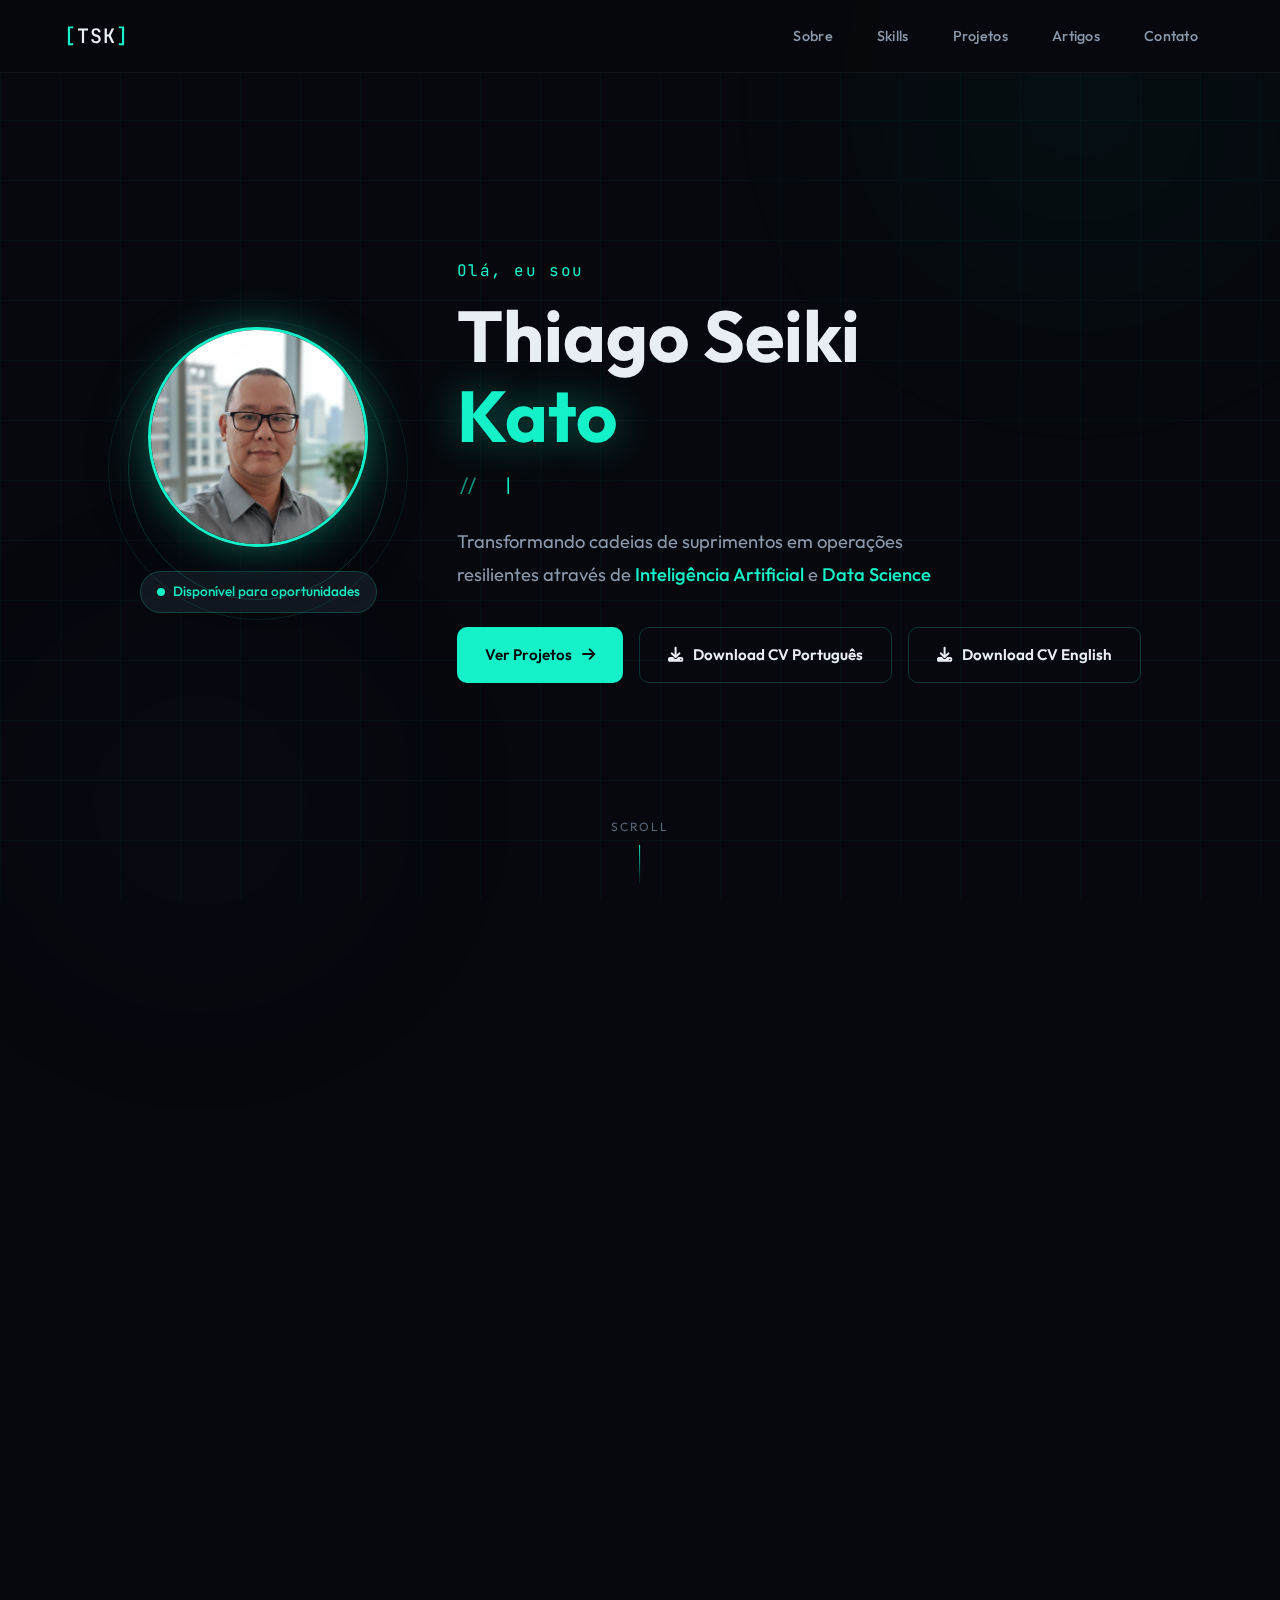
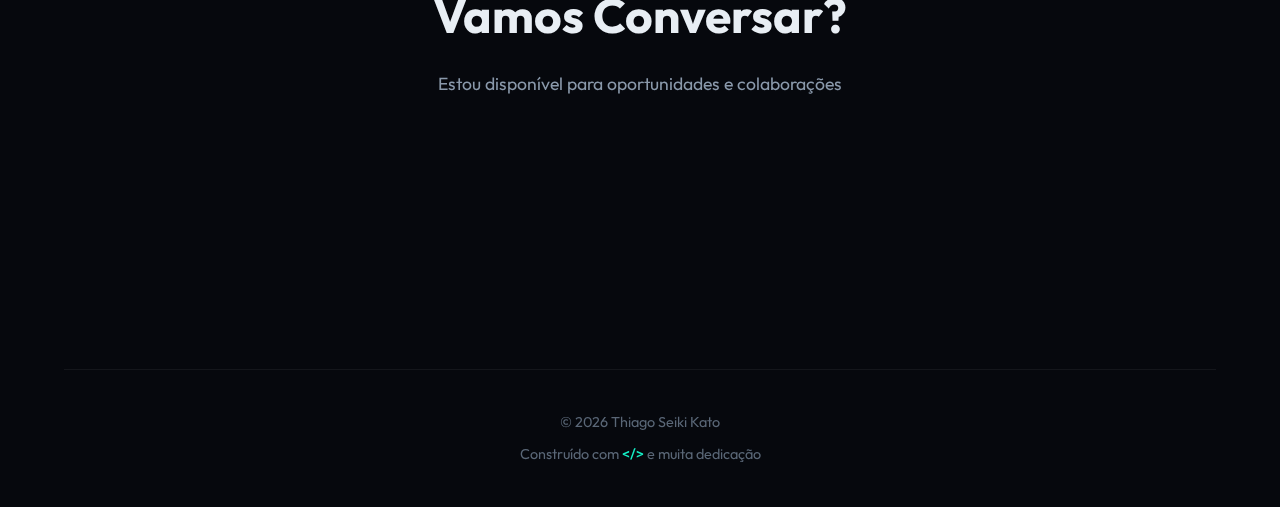
<file: index.html>
<!DOCTYPE html>
<html lang="pt-BR">
<head>
    <meta charset="UTF-8">
    <meta name="viewport" content="width=device-width, initial-scale=1.0">
    <title>Thiago Seiki Kato | Supply Chain & AI Solutions</title>
    <link rel="stylesheet" href="styles.css">
    <link rel="preconnect" href="https://fonts.googleapis.com">
    <link rel="preconnect" href="https://fonts.gstatic.com" crossorigin>
    <link href="https://fonts.googleapis.com/css2?family=Outfit:wght@300;400;500;600;700&family=JetBrains+Mono:wght@400;500&display=swap" rel="stylesheet">
    <link rel="stylesheet" href="https://cdnjs.cloudflare.com/ajax/libs/font-awesome/6.5.1/css/all.min.css">
</head>
<body>
    <!-- Animated Background -->
    <div class="bg-grid"></div>
    <div class="bg-glow bg-glow-1"></div>
    <div class="bg-glow bg-glow-2"></div>

    <!-- Navigation -->
    <header>
        <nav>
            <div class="nav-container">
                <a href="#" class="logo">
                    <span class="logo-bracket">[</span>TSK<span class="logo-bracket">]</span>
                </a>
                <button class="mobile-toggle" aria-label="Menu">
                    <span></span>
                    <span></span>
                    <span></span>
                </button>
                <ul class="nav-links">
                    <li><a href="#about" data-text="Sobre">Sobre</a></li>
                    <li><a href="#skills" data-text="Skills">Skills</a></li>
                    <li><a href="#projects" data-text="Projetos">Projetos</a></li>
                    <li><a href="#articles" data-text="Artigos">Artigos</a></li>
                    <li><a href="#contact" data-text="Contato">Contato</a></li>
                </ul>
            </div>
        </nav>
    </header>

    <main>
        <!-- Hero Section -->
        <section id="hero" class="hero">
            <div class="hero-container">
                <div class="hero-image-wrapper">
                    <div class="hero-image-ring"></div>
                    <div class="hero-image-ring ring-2"></div>
                    <img src="Curr%C3%ADculo/Foto.jpg" alt="Thiago Seiki Kato" class="hero-image">
                    <div class="hero-status">
                        <span class="status-dot"></span>
                        Disponível para oportunidades
                    </div>
                </div>
                <div class="hero-content">
                    <p class="hero-greeting">Olá, eu sou</p>
                    <h1 class="hero-name">
                        <span class="name-line">Thiago Seiki</span>
                        <span class="name-line name-highlight">Kato</span>
                    </h1>
                    <div class="hero-title">
                        <span class="title-decorator">//</span>
                        <span class="typing-text"></span>
                        <span class="typing-cursor">|</span>
                    </div>
                    <p class="hero-description">
                        Transformando cadeias de suprimentos em operações resilientes através de
                        <span class="text-accent">Inteligência Artificial</span> e
                        <span class="text-accent">Data Science</span>
                    </p>
                    <div class="hero-cta">
                        <a href="#projects" class="btn btn-primary">
                            <span>Ver Projetos</span>
                            <i class="fas fa-arrow-right"></i>
                        </a>
                        <a href="Curr%C3%ADculo/Thiago_Seiki_Kato_CV_SC.pdf" target="_blank" class="btn btn-outline">
                            <i class="fas fa-download"></i>
                            <span>Download CV Português</span>
                        </a>
                        <a href="Curr%C3%ADculo/Thiago_Seiki_Kato_CV_SC_EN.pdf" target="_blank" class="btn btn-outline">
                            <i class="fas fa-download"></i>
                            <span>Download CV English</span>
                        </a>
                    </div>
                </div>
            </div>
            <div class="scroll-indicator">
                <span>Scroll</span>
                <div class="scroll-line"></div>
            </div>
        </section>

        <!-- About Section -->
        <section id="about" class="about">
            <div class="container">
                <div class="section-header">
                    <span class="section-tag">01</span>
                    <h2>Sobre Mim</h2>
                    <div class="section-line"></div>
                </div>
                <div class="about-content">
                    <div class="about-text">
                        <p class="about-lead">
                            Profissional com sólida base em <strong>Consultoria Estratégica</strong> (EY, Webb) e expertise na liderança de projetos complexos de Otimização Operacional, Supply Chain e Compras.
                        </p>
                        <p>
                            Especialista em unir visão de negócio à tecnologia de ponta, com foco atual no desenvolvimento de ferramentas de <span class="text-accent">Resiliência</span> e <span class="text-accent">Inteligência Analítica</span>.
                        </p>
                        <p>
                            Desenvolvedor da plataforma autoral <strong>Supply Chain Pipeline Builder</strong>, um ecossistema de "Cérebro Digital" que utiliza IA Generativa (LLMs) e Simulação de Monte Carlo para otimização de capital de giro e gestão de riscos globais.
                        </p>
                        <div class="about-highlights">
                            <div class="highlight-item">
                                <span class="highlight-number">10+</span>
                                <span class="highlight-label">Anos de Experiência</span>
                            </div>
                            <div class="highlight-item">
                                <span class="highlight-number">EY</span>
                                <span class="highlight-label">Background</span>
                            </div>
                            <div class="highlight-item">
                                <span class="highlight-number">LatAm</span>
                                <span class="highlight-label">Projetos Regionais</span>
                            </div>
                        </div>
                    </div>
                    <div class="about-card">
                        <div class="card-header">
                            <i class="fas fa-terminal"></i>
                            <span>profile.json</span>
                        </div>
                        <pre class="card-code"><code>{
  <span class="code-key">"nome"</span>: <span class="code-string">"Thiago Seiki Kato"</span>,
  <span class="code-key">"role"</span>: <span class="code-string">"Supply Chain & AI Specialist"</span>,
  <span class="code-key">"location"</span>: <span class="code-string">"São Paulo, Brasil"</span>,
  <span class="code-key">"focus"</span>: [
    <span class="code-string">"AI Solutions"</span>,
    <span class="code-string">"Supply Chain Optimization"</span>,
    <span class="code-string">"Data Science"</span>
  ],
  <span class="code-key">"available"</span>: <span class="code-bool">true</span>
}</code></pre>
                    </div>
                </div>
            </div>
        </section>

        <!-- Skills Section -->
        <section id="skills" class="skills">
            <div class="container">
                <div class="section-header">
                    <span class="section-tag">02</span>
                    <h2>Tech Stack</h2>
                    <div class="section-line"></div>
                </div>
                <div class="skills-grid">
                    <div class="skill-category">
                        <h3><i class="fas fa-code"></i> Languages & Frameworks</h3>
                        <div class="skill-items">
                            <div class="skill-item"><i class="fab fa-python"></i><span>Python</span></div>
                            <div class="skill-item"><i class="fas fa-database"></i><span>SQL</span></div>
                            <div class="skill-item"><i class="fab fa-js"></i><span>JavaScript</span></div>
                            <div class="skill-item"><i class="fab fa-react"></i><span>Next.js</span></div>
                        </div>
                    </div>
                    <div class="skill-category">
                        <h3><i class="fas fa-brain"></i> AI & Data</h3>
                        <div class="skill-items">
                            <div class="skill-item"><i class="fas fa-robot"></i><span>LangChain</span></div>
                            <div class="skill-item"><i class="fas fa-chart-line"></i><span>Pandas</span></div>
                            <div class="skill-item"><i class="fas fa-bolt"></i><span>FastAPI</span></div>
                            <div class="skill-item"><i class="fas fa-cloud"></i><span>BigQuery</span></div>
                        </div>
                    </div>
                    <div class="skill-category">
                        <h3><i class="fas fa-cubes"></i> Supply Chain</h3>
                        <div class="skill-items">
                            <div class="skill-item"><i class="fas fa-cogs"></i><span>SAP IBP</span></div>
                            <div class="skill-item"><i class="fas fa-project-diagram"></i><span>o9 Solutions</span></div>
                            <div class="skill-item"><i class="fas fa-chart-bar"></i><span>Monte Carlo</span></div>
                            <div class="skill-item"><i class="fas fa-random"></i><span>Stress Testing</span></div>
                        </div>
                    </div>
                    <div class="skill-category">
                        <h3><i class="fas fa-tools"></i> Tools & Methods</h3>
                        <div class="skill-items">
                            <div class="skill-item"><i class="fab fa-git-alt"></i><span>Git</span></div>
                            <div class="skill-item"><i class="fab fa-docker"></i><span>Docker</span></div>
                            <div class="skill-item"><i class="fas fa-infinity"></i><span>Polars</span></div>
                            <div class="skill-item"><i class="fas fa-comments"></i><span>NLP</span></div>
                        </div>
                    </div>
                </div>
            </div>
        </section>

        <!-- Projects Section -->
        <section id="projects" class="projects">
            <div class="container">
                <div class="section-header">
                    <span class="section-tag">03</span>
                    <h2>Projetos de Destaque</h2>
                    <div class="section-line"></div>
                </div>
                <div class="projects-grid">
                    <article class="project-card featured">
                        <div class="project-image">
                            <div class="project-icon">
                                <i class="fas fa-network-wired"></i>
                            </div>
                        </div>
                        <div class="project-content">
                            <div class="project-tags">
                                <span class="tag">AI</span>
                                <span class="tag">Supply Chain</span>
                                <span class="tag">No-Code</span>
                            </div>
                            <h3>Supply Chain Pipeline Builder</h3>
                            <p>
                                Plataforma de arquitetura "No-Code" e "Cérebro Digital" desenvolvida para otimizar a resiliência e o capital de giro em cadeias de suprimentos globais. Funciona como uma <strong>Agility Layer</strong> que complementa sistemas como SAP IBP e o9 Solutions.
                            </p>
                            <ul class="project-features">
                                <li><i class="fas fa-check"></i> IA Generativa (LLMs)</li>
                                <li><i class="fas fa-check"></i> Simulação de Monte Carlo</li>
                                <li><i class="fas fa-check"></i> Análise de Sensibilidade</li>
                            </ul>
                            <a href="Projetos/SC_PipelineBuilder_ScreenShots.pdf" target="_blank" class="project-link">
                                <span>Ver Detalhes</span>
                                <i class="fas fa-external-link-alt"></i>
                            </a>
                        </div>
                    </article>
                    <article class="project-card">
                        <div class="project-image">
                            <div class="project-icon">
                                <i class="fas fa-users-cog"></i>
                            </div>
                        </div>
                        <div class="project-content">
                            <div class="project-tags">
                                <span class="tag">AI</span>
                                <span class="tag">NLP</span>
                                <span class="tag">Integration</span>
                            </div>
                            <h3>AI Talent Simulation</h3>
                            <p>
                                Plataforma gamificada para seleção de talentos em lógica, pensamento crítico e engenharia de prompts. <strong>Linguagem Natural</strong>.
                            </p>
                            <ul class="project-features">
                                <li><i class="fas fa-check"></i> Google Gemini</li>
                                <li><i class="fas fa-check"></i> AI Chatbot</li>
                                <li><i class="fas fa-check"></i> NLP Interface</li>
                            </ul>
                            <a href="Projetos/AI_Talent_Simulation.pdf" target="_blank" class="project-link">
                                <span>Ver Detalhes</span>
                                <i class="fas fa-external-link-alt"></i>
                            </a>
                        </div>
                    </article>
                    <article class="project-card">
                        <div class="project-image">
                            <div class="project-icon">
                                <i class="fas fa-robot"></i>
                            </div>
                        </div>
                        <div class="project-content">
                            <div class="project-tags">
                                <span class="tag">AI</span>
                                <span class="tag">NLP</span>
                                <span class="tag">RAG</span>
                            </div>
                            <h3>Multi-Agent Assistant</h3>
                            <p>
                                Assistente virtual integrada ao Odoo ERP e ao Microsoft Teams, projetada para facilitar a gestão empresarial por meio de comandos em linguagem natural <strong>Linguagem Natural</strong>.
                            </p>
                            <ul class="project-features">
                                <li><i class="fas fa-check"></i> Retrievel Augmented Generation (RAG)</li>
                                <li><i class="fas fa-check"></i> AI Chatbot</li>
                                <li><i class="fas fa-check"></i> NLP Interface</li>
                            </ul>
                            <a href="Projetos/SAM_Agente_Autônomo_para_Supply4Med.pdf" target="_blank" class="project-link">
                                <span>Ver Detalhes</span>
                                <i class="fas fa-external-link-alt"></i>
                            </a>
                        </div>
                    </article>
                </div>
            </div>
        </section>

        <!-- Articles Section -->
        <section id="articles" class="articles">
            <div class="container">
                <div class="section-header">
                    <span class="section-tag">04</span>
                    <h2>Artigos & Insights</h2>
                    <div class="section-line"></div>
                </div>
                <div class="articles-grid">
                    <article class="article-card">
                        <div class="article-icon"><i class="fas fa-code"></i></div>
                        <span class="article-tag">AI & Engineering</span>
                        <h3>A Produtividade do Vibe Coding e o Rigor da Engenharia</h3>
                        <p class="article-summary">Ferramentas de IA aceleram a execução técnica e códigos repetitivos, mas falham em arquitetura e debugging complexo. O engenheiro deve manter soberania sobre o design da solução.</p>
                        <a href="Artigos/a_produtividade_do_vibe_coding_e_o_rigor_da_engenharia.html" target="_blank" class="article-link">
                            Ler Artigo <i class="fas fa-arrow-right"></i>
                        </a>
                    </article>
                    <article class="article-card">
                        <div class="article-icon"><i class="fas fa-database"></i></div>
                        <span class="article-tag">Data Strategy</span>
                        <h3>A Revolução Silenciosa</h3>
                        <p class="article-summary">A qualidade e governança dos dados são mais críticas para o sucesso da IA do que os algoritmos. A vantagem competitiva reside na posse de ativos de dados exclusivos e bem preparados.</p>
                        <a href="Artigos/a_revolucao_silenciosa.html" target="_blank" class="article-link">
                            Ler Artigo <i class="fas fa-arrow-right"></i>
                        </a>
                    </article>
                    <article class="article-card">
                        <div class="article-icon"><i class="fas fa-chart-line"></i></div>
                        <span class="article-tag">Data Science</span>
                        <h3>Análise de Outlier</h3>
                        <p class="article-summary">Outliers podem causar estimativas erradas se não tratados. Apresento métodos estatísticos como Z-score, IQR e DBSCAN para identificá-los e garantir a integridade dos modelos de ML.</p>
                        <a href="Artigos/analise_de_outlier.html" target="_blank" class="article-link">
                            Ler Artigo <i class="fas fa-arrow-right"></i>
                        </a>
                    </article>
                    <article class="article-card">
                        <div class="article-icon"><i class="fas fa-brain"></i></div>
                        <span class="article-tag">AI & Cognition</span>
                        <h3>O Paradoxo Cognitivo da IA</h3>
                        <p class="article-summary">A IA generativa pode causar "atrofia cognitiva" em profissionais. Proponho o framework HAA (Análise Aumentada por Humanos) para garantir que o julgamento final permaneça humano.</p>
                        <a href="Artigos/o_paradoxo_cognitivo_da_ia.html" target="_blank" class="article-link">
                            Ler Artigo <i class="fas fa-arrow-right"></i>
                        </a>
                    </article>
                </div>
            </div>
        </section>
    </main>

    <!-- Footer / Contact -->
    <footer id="contact" class="contact">
        <div class="container">
            <div class="contact-header">
                <span class="section-tag">05</span>
                <h2>Vamos Conversar?</h2>
                <p>Estou disponível para oportunidades e colaborações</p>
            </div>
            <div class="contact-grid">
                <a href="https://www.linkedin.com/in/thiago-seiki-kato-93a12b/" target="_blank" class="contact-card">
                    <i class="fab fa-linkedin"></i>
                    <span class="contact-label">LinkedIn</span>
                    <span class="contact-value">thiago-seiki-kato</span>
                </a>
                <a href="https://github.com/thiagokato80" target="_blank" class="contact-card">
                    <i class="fab fa-github"></i>
                    <span class="contact-label">GitHub</span>
                    <span class="contact-value">thiagokato80</span>
                </a>
                <a href="mailto:thiagokato@gmail.com" class="contact-card">
                    <i class="fas fa-envelope"></i>
                    <span class="contact-label">Email</span>
                    <span class="contact-value">thiagokato@gmail.com</span>
                </a>
                <a href="tel:+5511981039985" class="contact-card">
                    <i class="fas fa-phone"></i>
                    <span class="contact-label">Telefone</span>
                    <span class="contact-value">+55 (11) 98103-9985</span>
                </a>
            </div>
            <div class="footer-bottom">
                <p>&copy; 2026 Thiago Seiki Kato</p>
                <p class="footer-tagline">Construído com <span class="text-accent">&lt;/&gt;</span> e muita dedicação</p>
            </div>
        </div>
    </footer>

    <script src="script.js"></script>
</body>
</html>
</file>
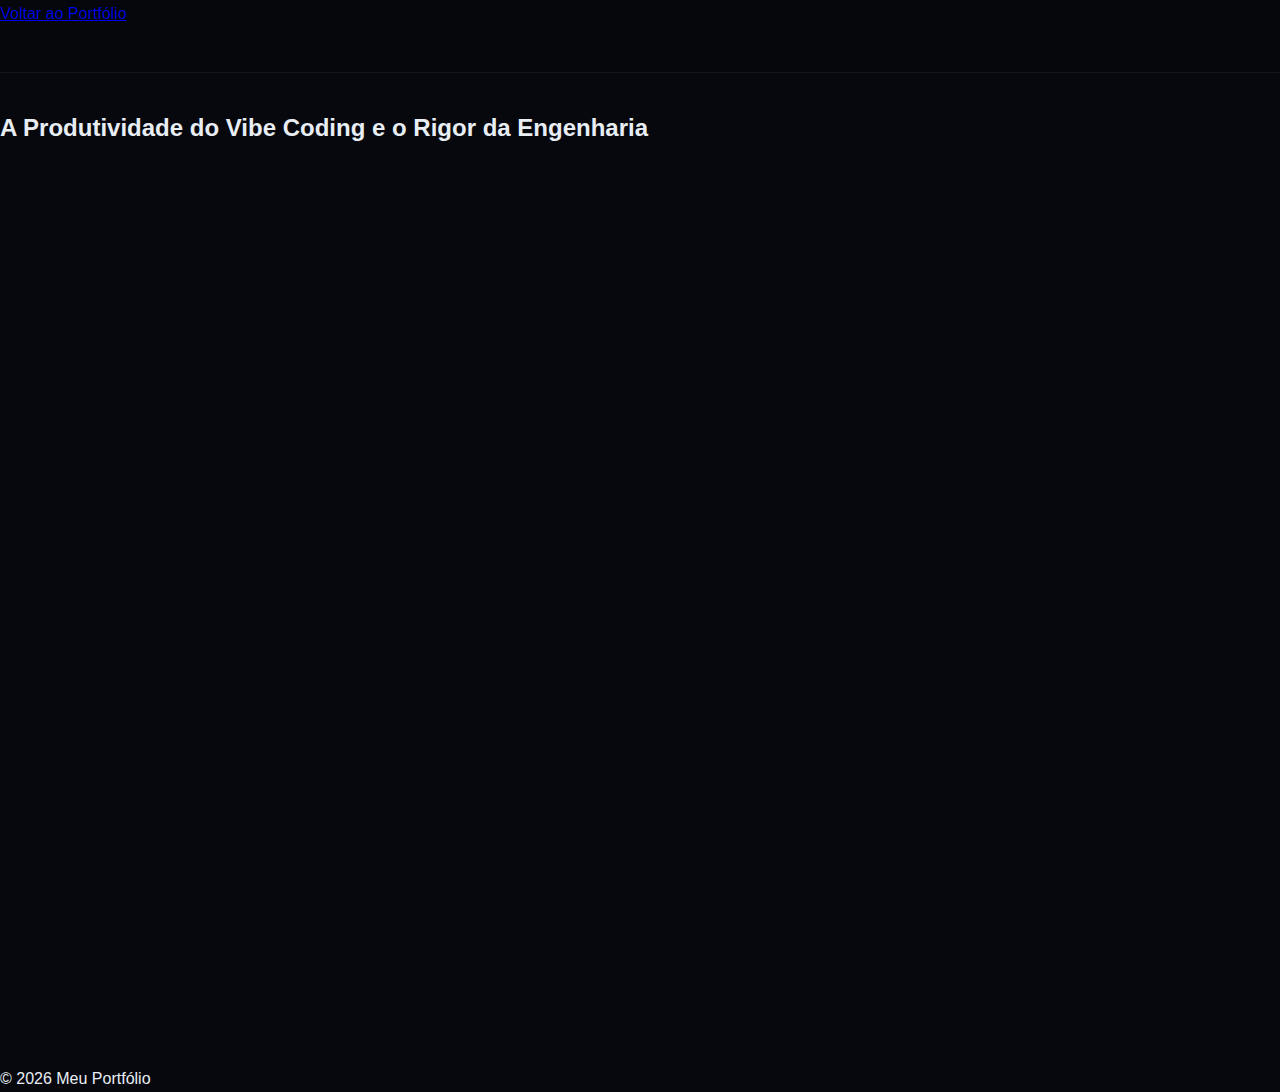
<file: Artigos/a_produtividade_do_vibe_coding_e_o_rigor_da_engenharia.html>
<!DOCTYPE html>
<html lang="pt-BR">
<head>
    <meta charset="UTF-8">
    <meta name="viewport" content="width=device-width, initial-scale=1.0">
    <title>A Produtividade do Vibe Coding e o Rigor da Engenharia</title>
    <link rel="stylesheet" href="../styles.css">
</head>
<body>
    <header>
        <nav>
            <ul>
                <li><a href="../index.html">Voltar ao Portfólio</a></li>
            </ul>
        </nav>
    </header>
    <section>
        <h2>A Produtividade do Vibe Coding e o Rigor da Engenharia</h2>
        <iframe src="A Produtividade do _Vibe Coding_ e o Rigor da Engenharia.pdf" width="100%" height="800px" style="border:none;"></iframe>
    </section>
    <footer>
        <p>© 2026 Meu Portfólio</p>
    </footer>
</body>
</html>
</file>
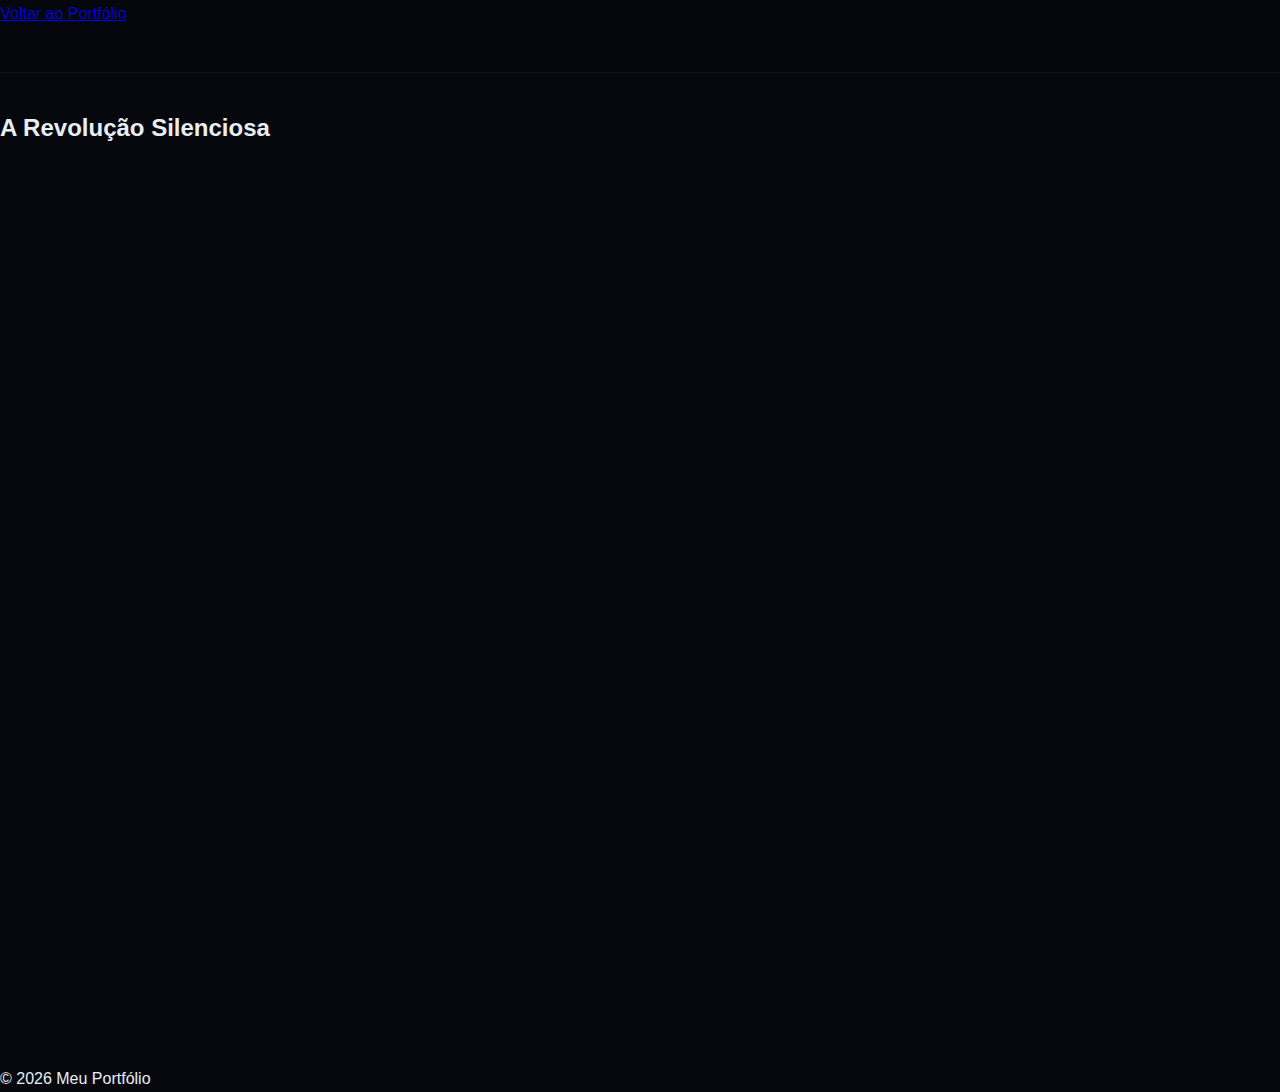
<file: Artigos/a_revolucao_silenciosa.html>
<!DOCTYPE html>
<html lang="pt-BR">
<head>
    <meta charset="UTF-8">
    <meta name="viewport" content="width=device-width, initial-scale=1.0">
    <title>A Revolução Silenciosa</title>
    <link rel="stylesheet" href="../styles.css">
</head>
<body>
    <header>
        <nav>
            <ul>
                <li><a href="../index.html">Voltar ao Portfólio</a></li>
            </ul>
        </nav>
    </header>
    <section>
        <h2>A Revolução Silenciosa</h2>
        <iframe src="A Revolução Silenciosa.pdf" width="100%" height="800px" style="border:none;"></iframe>
    </section>
    <footer>
        <p>© 2026 Meu Portfólio</p>
    </footer>
</body>
</html>
</file>
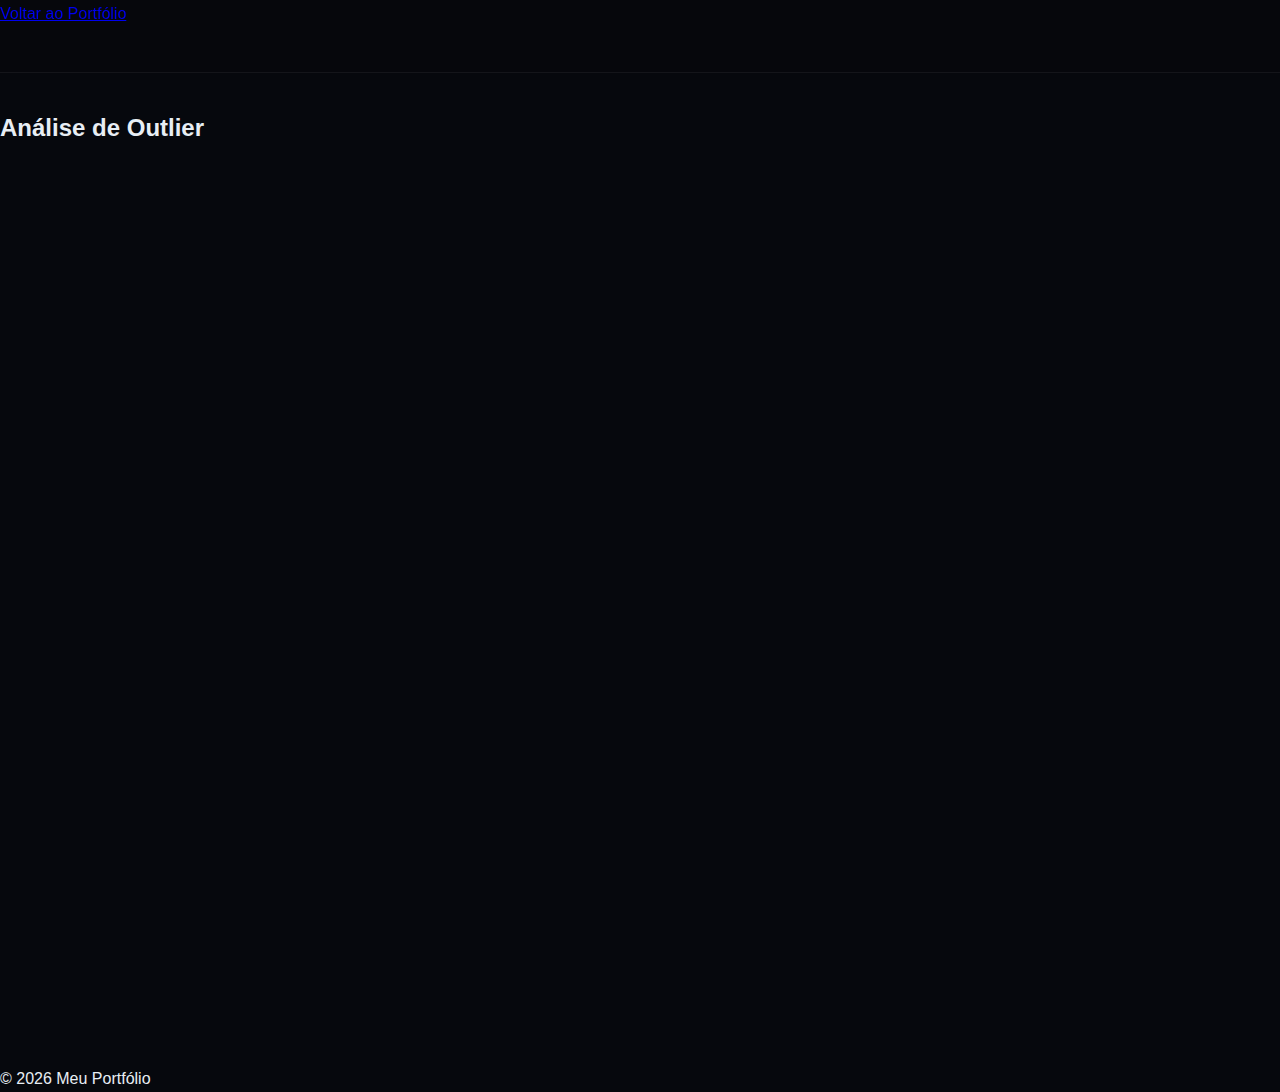
<file: Artigos/analise_de_outlier.html>
<!DOCTYPE html>
<html lang="pt-BR">
<head>
    <meta charset="UTF-8">
    <meta name="viewport" content="width=device-width, initial-scale=1.0">
    <title>Análise de Outlier</title>
    <link rel="stylesheet" href="../styles.css">
</head>
<body>
    <header>
        <nav>
            <ul>
                <li><a href="../index.html">Voltar ao Portfólio</a></li>
            </ul>
        </nav>
    </header>
    <section>
        <h2>Análise de Outlier</h2>
        <iframe src="Analise de Outlier.pdf" width="100%" height="800px" style="border:none;"></iframe>
    </section>
    <footer>
        <p>© 2026 Meu Portfólio</p>
    </footer>
</body>
</html>
</file>
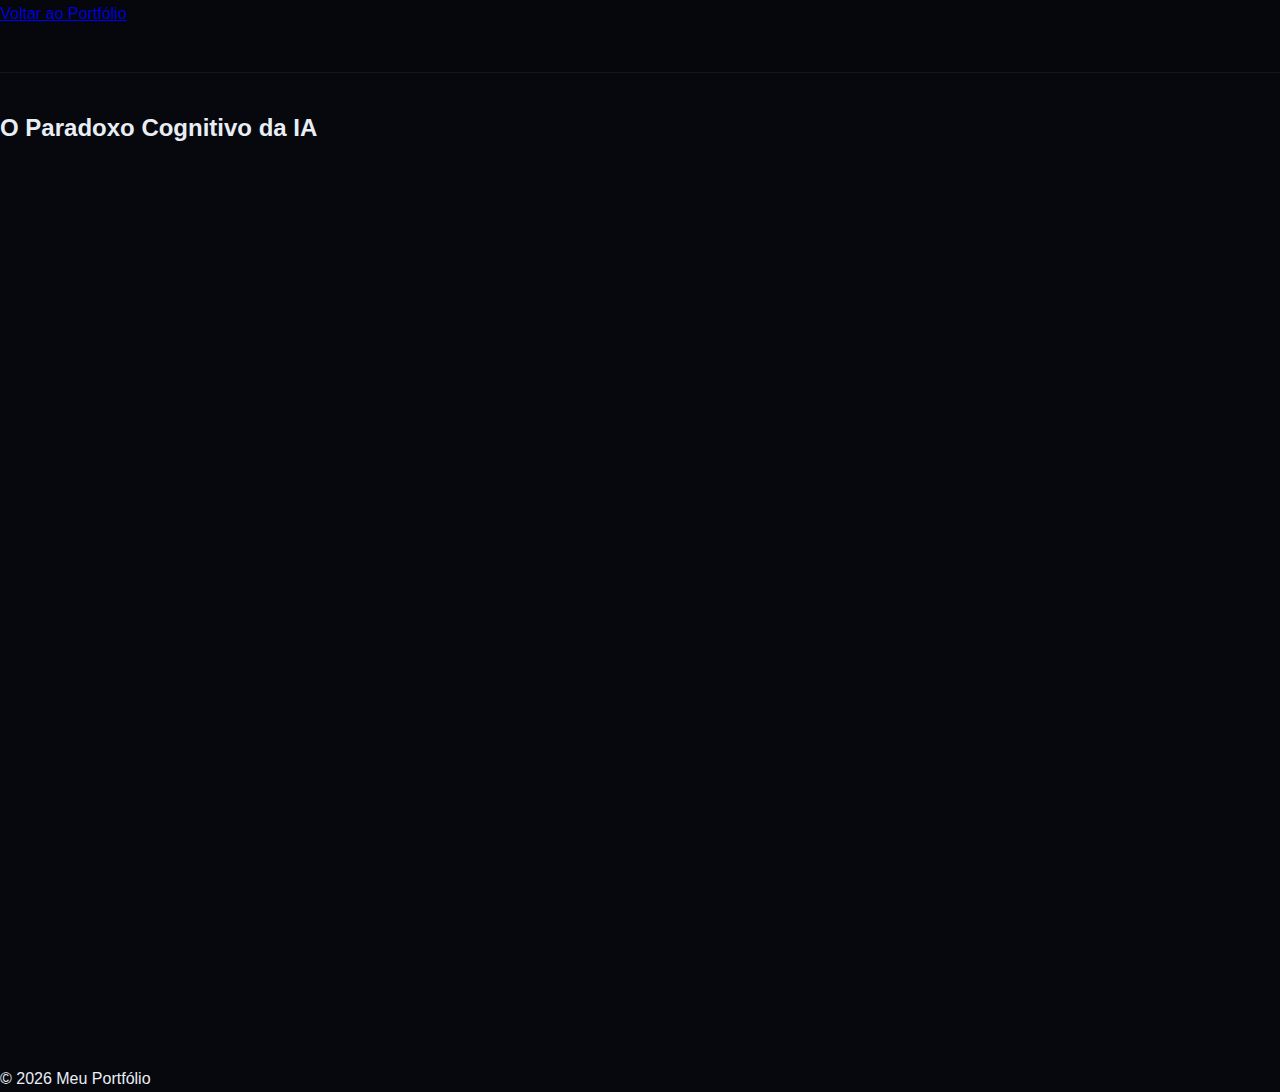
<file: Artigos/o_paradoxo_cognitivo_da_ia.html>
<!DOCTYPE html>
<html lang="pt-BR">
<head>
    <meta charset="UTF-8">
    <meta name="viewport" content="width=device-width, initial-scale=1.0">
    <title>O Paradoxo Cognitivo da IA</title>
    <link rel="stylesheet" href="../styles.css">
</head>
<body>
    <header>
        <nav>
            <ul>
                <li><a href="../index.html">Voltar ao Portfólio</a></li>
            </ul>
        </nav>
    </header>
    <section>
        <h2>O Paradoxo Cognitivo da IA</h2>
        <iframe src="O Paradoxo Cognitivo da IA.docx" width="100%" height="800px" style="border:none;"></iframe>
    </section>
    <footer>
        <p>© 2026 Meu Portfólio</p>
    </footer>
</body>
</html>
</file>
<file: styles.css>
/* =========================================
   THIAGO SEIKI KATO - PORTFOLIO
   Dark Mode Elegant / Midnight Tech Executive
   ========================================= */

/* Custom Properties */
:root {
    /* Colors - Midnight Tech Palette */
    --bg-primary: #06080d;
    --bg-secondary: #0c1017;
    --bg-card: #111820;
    --bg-card-hover: #161e2a;

    /* Accent - Cyber Teal */
    --accent: #14f0c7;
    --accent-dim: rgba(20, 240, 199, 0.15);
    --accent-glow: rgba(20, 240, 199, 0.4);

    /* Text */
    --text-primary: #e8eef4;
    --text-secondary: #8a99ab;
    --text-dim: #5a6777;

    /* Borders & Effects */
    --border-subtle: rgba(255, 255, 255, 0.06);
    --border-accent: rgba(20, 240, 199, 0.2);

    /* Typography */
    --font-display: 'Outfit', sans-serif;
    --font-mono: 'JetBrains Mono', monospace;

    /* Spacing */
    --section-padding: clamp(80px, 12vh, 140px);
    --container-max: 1200px;

    /* Transitions */
    --transition-fast: 0.2s cubic-bezier(0.4, 0, 0.2, 1);
    --transition-smooth: 0.4s cubic-bezier(0.4, 0, 0.2, 1);
    --transition-bounce: 0.5s cubic-bezier(0.34, 1.56, 0.64, 1);
}

/* Reset & Base */
*, *::before, *::after {
    margin: 0;
    padding: 0;
    box-sizing: border-box;
}

html {
    scroll-behavior: smooth;
    scroll-padding-top: 80px;
}

body {
    font-family: var(--font-display);
    background: var(--bg-primary);
    color: var(--text-primary);
    line-height: 1.7;
    overflow-x: hidden;
    -webkit-font-smoothing: antialiased;
}

/* Animated Background */
.bg-grid {
    position: fixed;
    inset: 0;
    background-image:
        linear-gradient(rgba(20, 240, 199, 0.03) 1px, transparent 1px),
        linear-gradient(90deg, rgba(20, 240, 199, 0.03) 1px, transparent 1px);
    background-size: 60px 60px;
    pointer-events: none;
    z-index: 0;
}

.bg-glow {
    position: fixed;
    width: 600px;
    height: 600px;
    border-radius: 50%;
    filter: blur(120px);
    opacity: 0.4;
    pointer-events: none;
    z-index: 0;
}

.bg-glow-1 {
    background: radial-gradient(circle, rgba(20, 240, 199, 0.15), transparent 70%);
    top: -200px;
    right: -100px;
    animation: float 20s ease-in-out infinite;
}

.bg-glow-2 {
    background: radial-gradient(circle, rgba(99, 102, 241, 0.1), transparent 70%);
    bottom: -200px;
    left: -100px;
    animation: float 25s ease-in-out infinite reverse;
}

@keyframes float {
    0%, 100% { transform: translate(0, 0) scale(1); }
    50% { transform: translate(30px, 30px) scale(1.1); }
}

/* Container */
.container {
    max-width: var(--container-max);
    margin: 0 auto;
    padding: 0 24px;
    position: relative;
    z-index: 1;
}

/* =========================================
   NAVIGATION
   ========================================= */
header {
    position: fixed;
    top: 0;
    left: 0;
    right: 0;
    z-index: 1000;
    background: rgba(6, 8, 13, 0.8);
    backdrop-filter: blur(20px);
    border-bottom: 1px solid var(--border-subtle);
}

nav {
    height: 72px;
}

.nav-container {
    max-width: var(--container-max);
    margin: 0 auto;
    padding: 0 24px;
    height: 100%;
    display: flex;
    align-items: center;
    justify-content: space-between;
}

.logo {
    font-family: var(--font-mono);
    font-size: 1.25rem;
    font-weight: 500;
    color: var(--text-primary);
    text-decoration: none;
    letter-spacing: 0.05em;
}

.logo-bracket {
    color: var(--accent);
}

.nav-links {
    display: flex;
    list-style: none;
    gap: 8px;
}

.nav-links a {
    position: relative;
    display: block;
    padding: 10px 18px;
    color: var(--text-secondary);
    text-decoration: none;
    font-size: 0.9rem;
    font-weight: 500;
    letter-spacing: 0.02em;
    transition: color var(--transition-fast);
    border-radius: 8px;
}

.nav-links a:hover {
    color: var(--text-primary);
    background: var(--accent-dim);
}

.nav-links a::after {
    content: '';
    position: absolute;
    bottom: 6px;
    left: 18px;
    right: 18px;
    height: 2px;
    background: var(--accent);
    transform: scaleX(0);
    transition: transform var(--transition-fast);
}

.nav-links a:hover::after {
    transform: scaleX(1);
}

/* Mobile Toggle */
.mobile-toggle {
    display: none;
    flex-direction: column;
    gap: 5px;
    background: none;
    border: none;
    cursor: pointer;
    padding: 8px;
}

.mobile-toggle span {
    display: block;
    width: 24px;
    height: 2px;
    background: var(--text-primary);
    transition: var(--transition-fast);
}

/* =========================================
   HERO SECTION
   ========================================= */
.hero {
    min-height: 100vh;
    display: flex;
    align-items: center;
    justify-content: center;
    padding: 120px 24px 80px;
    position: relative;
}

.hero-container {
    max-width: var(--container-max);
    margin: 0 auto;
    display: grid;
    grid-template-columns: auto 1fr;
    gap: 80px;
    align-items: center;
}

/* Hero Image */
.hero-image-wrapper {
    position: relative;
    display: flex;
    flex-direction: column;
    align-items: center;
}

.hero-image {
    width: 220px;
    height: 220px;
    border-radius: 50%;
    object-fit: cover;
    position: relative;
    z-index: 2;
    border: 3px solid var(--accent);
    box-shadow:
        0 0 40px var(--accent-glow),
        0 20px 60px rgba(0, 0, 0, 0.4);
    animation: fadeInScale 0.8s ease-out;
}

.hero-image-ring {
    position: absolute;
    top: 50%;
    left: 50%;
    width: 260px;
    height: 260px;
    border: 1px solid var(--border-accent);
    border-radius: 50%;
    transform: translate(-50%, -50%);
    animation: pulse-ring 3s ease-in-out infinite;
}

.hero-image-ring.ring-2 {
    width: 300px;
    height: 300px;
    animation-delay: 0.5s;
    opacity: 0.5;
}

@keyframes pulse-ring {
    0%, 100% { transform: translate(-50%, -50%) scale(1); opacity: 0.6; }
    50% { transform: translate(-50%, -50%) scale(1.05); opacity: 0.3; }
}

@keyframes fadeInScale {
    from { opacity: 0; transform: scale(0.9); }
    to { opacity: 1; transform: scale(1); }
}

.hero-status {
    display: flex;
    align-items: center;
    gap: 8px;
    margin-top: 24px;
    padding: 8px 16px;
    background: var(--bg-card);
    border: 1px solid var(--border-accent);
    border-radius: 100px;
    font-size: 0.85rem;
    color: var(--accent);
    font-weight: 500;
}

.status-dot {
    width: 8px;
    height: 8px;
    background: var(--accent);
    border-radius: 50%;
    animation: blink 2s ease-in-out infinite;
}

@keyframes blink {
    0%, 100% { opacity: 1; }
    50% { opacity: 0.4; }
}

/* Hero Content */
.hero-content {
    animation: fadeInUp 0.8s ease-out 0.2s both;
}

@keyframes fadeInUp {
    from { opacity: 0; transform: translateY(30px); }
    to { opacity: 1; transform: translateY(0); }
}

.hero-greeting {
    font-family: var(--font-mono);
    font-size: 1rem;
    color: var(--accent);
    margin-bottom: 12px;
    letter-spacing: 0.1em;
}

.hero-name {
    font-size: clamp(2.5rem, 6vw, 4.5rem);
    font-weight: 700;
    line-height: 1.1;
    margin-bottom: 16px;
}

.name-line {
    display: block;
}

.name-highlight {
    color: var(--accent);
    text-shadow: 0 0 40px var(--accent-glow);
}

.hero-title {
    display: flex;
    align-items: center;
    gap: 12px;
    font-family: var(--font-mono);
    font-size: 1.1rem;
    color: var(--text-secondary);
    margin-bottom: 24px;
    min-height: 1.5em;
}

.title-decorator {
    color: var(--accent);
    opacity: 0.6;
}

.typing-cursor {
    color: var(--accent);
    animation: blink-cursor 1s step-end infinite;
}

@keyframes blink-cursor {
    0%, 100% { opacity: 1; }
    50% { opacity: 0; }
}

.hero-description {
    font-size: 1.15rem;
    color: var(--text-secondary);
    max-width: 520px;
    margin-bottom: 36px;
    line-height: 1.8;
}

.text-accent {
    color: var(--accent);
    font-weight: 500;
}

/* CTA Buttons */
.hero-cta {
    display: flex;
    gap: 16px;
    flex-wrap: wrap;
}

.btn {
    display: inline-flex;
    align-items: center;
    gap: 10px;
    padding: 14px 28px;
    font-family: var(--font-display);
    font-size: 0.95rem;
    font-weight: 600;
    text-decoration: none;
    border-radius: 10px;
    transition: all var(--transition-smooth);
    cursor: pointer;
    border: none;
}

.btn-primary {
    background: var(--accent);
    color: var(--bg-primary);
}

.btn-primary:hover {
    transform: translateY(-3px);
    box-shadow: 0 10px 40px var(--accent-glow);
}

.btn-primary i {
    transition: transform var(--transition-fast);
}

.btn-primary:hover i {
    transform: translateX(4px);
}

.btn-outline {
    background: transparent;
    color: var(--text-primary);
    border: 1px solid var(--border-accent);
}

.btn-outline:hover {
    background: var(--accent-dim);
    border-color: var(--accent);
    transform: translateY(-3px);
}

/* Scroll Indicator */
.scroll-indicator {
    position: absolute;
    bottom: 15px;
    left: 50%;
    transform: translateX(-50%);
    display: flex;
    flex-direction: column;
    align-items: center;
    gap: 8px;
    color: var(--text-dim);
    font-size: 0.75rem;
    letter-spacing: 0.15em;
    text-transform: uppercase;
    animation: fadeIn 1s ease-out 1s both;
}

@keyframes fadeIn {
    from { opacity: 0; }
    to { opacity: 1; }
}

.scroll-line {
    width: 1px;
    height: 40px;
    background: linear-gradient(to bottom, var(--accent), transparent);
    animation: scroll-pulse 2s ease-in-out infinite;
}

@keyframes scroll-pulse {
    0%, 100% { transform: scaleY(1); opacity: 1; }
    50% { transform: scaleY(0.5); opacity: 0.5; }
}

/* =========================================
   SECTION STYLES
   ========================================= */
section {
    padding: var(--section-padding) 0;
    position: relative;
    z-index: 1;
}

.section-header {
    display: flex;
    align-items: center;
    gap: 20px;
    margin-bottom: 60px;
}

.section-tag {
    font-family: var(--font-mono);
    font-size: 0.9rem;
    color: var(--accent);
    padding: 6px 12px;
    background: var(--accent-dim);
    border-radius: 6px;
    letter-spacing: 0.05em;
}

.section-header h2 {
    font-size: clamp(1.8rem, 4vw, 2.5rem);
    font-weight: 600;
    color: var(--text-primary);
}

.section-line {
    flex: 1;
    height: 1px;
    background: linear-gradient(to right, var(--border-accent), transparent);
}

/* =========================================
   ABOUT SECTION
   ========================================= */
.about-content {
    display: grid;
    grid-template-columns: 1fr 380px;
    gap: 60px;
    align-items: start;
}

.about-text p {
    color: var(--text-secondary);
    margin-bottom: 20px;
    font-size: 1.05rem;
}

.about-text strong {
    color: var(--text-primary);
    font-weight: 600;
}

.about-lead {
    font-size: 1.2rem !important;
    color: var(--text-primary) !important;
    line-height: 1.7;
}

.about-highlights {
    display: grid;
    grid-template-columns: repeat(3, 1fr);
    gap: 24px;
    margin-top: 40px;
    padding-top: 40px;
    border-top: 1px solid var(--border-subtle);
}

.highlight-item {
    text-align: center;
}

.highlight-number {
    display: block;
    font-size: 2rem;
    font-weight: 700;
    color: var(--accent);
    margin-bottom: 4px;
}

.highlight-label {
    font-size: 0.85rem;
    color: var(--text-dim);
    text-transform: uppercase;
    letter-spacing: 0.08em;
}

/* Code Card */
.about-card {
    background: var(--bg-card);
    border: 1px solid var(--border-subtle);
    border-radius: 12px;
    overflow: hidden;
    box-shadow: 0 20px 60px rgba(0, 0, 0, 0.3);
}

.card-header {
    display: flex;
    align-items: center;
    gap: 10px;
    padding: 14px 20px;
    background: var(--bg-secondary);
    border-bottom: 1px solid var(--border-subtle);
    font-family: var(--font-mono);
    font-size: 0.85rem;
    color: var(--text-dim);
}

.card-header i {
    color: var(--accent);
}

.card-code {
    padding: 24px;
    margin: 0;
    font-family: var(--font-mono);
    font-size: 0.9rem;
    line-height: 1.8;
    overflow-x: auto;
}

.card-code code {
    color: var(--text-secondary);
}

.code-key { color: #7dd3fc; }
.code-string { color: var(--accent); }
.code-bool { color: #f472b6; }

/* =========================================
   SKILLS SECTION
   ========================================= */
.skills {
    background: var(--bg-secondary);
}

.skills-grid {
    display: grid;
    grid-template-columns: repeat(2, 1fr);
    gap: 30px;
}

.skill-category {
    background: var(--bg-card);
    border: 1px solid var(--border-subtle);
    border-radius: 16px;
    padding: 30px;
    transition: all var(--transition-smooth);
}

.skill-category:hover {
    border-color: var(--border-accent);
    transform: translateY(-4px);
    box-shadow: 0 20px 50px rgba(0, 0, 0, 0.2);
}

.skill-category h3 {
    display: flex;
    align-items: center;
    gap: 12px;
    font-size: 1rem;
    font-weight: 600;
    color: var(--text-primary);
    margin-bottom: 24px;
}

.skill-category h3 i {
    color: var(--accent);
    font-size: 1.1rem;
}

.skill-items {
    display: grid;
    grid-template-columns: repeat(2, 1fr);
    gap: 12px;
}

.skill-item {
    display: flex;
    align-items: center;
    gap: 10px;
    padding: 12px 16px;
    background: var(--bg-secondary);
    border-radius: 10px;
    font-size: 0.9rem;
    color: var(--text-secondary);
    transition: all var(--transition-fast);
}

.skill-item:hover {
    background: var(--accent-dim);
    color: var(--text-primary);
}

.skill-item i {
    font-size: 1.1rem;
    color: var(--accent);
    width: 24px;
    text-align: center;
}

/* =========================================
   PROJECTS SECTION
   ========================================= */
.projects-grid {
    display: grid;
    grid-template-columns: repeat(2, 1fr);
    gap: 30px;
}

.project-card {
    background: var(--bg-card);
    border: 1px solid var(--border-subtle);
    border-radius: 20px;
    overflow: hidden;
    transition: all var(--transition-smooth);
}

.project-card:hover {
    border-color: var(--border-accent);
    transform: translateY(-8px);
    box-shadow:
        0 30px 60px rgba(0, 0, 0, 0.3),
        0 0 40px var(--accent-dim);
}

.project-card.featured {
    grid-column: span 2;
    display: grid;
    grid-template-columns: 300px 1fr;
}

.project-image {
    background: linear-gradient(135deg, var(--bg-secondary), var(--bg-card));
    display: flex;
    align-items: center;
    justify-content: center;
    padding: 40px;
    min-height: 200px;
}

.project-icon {
    width: 100px;
    height: 100px;
    background: var(--accent-dim);
    border: 1px solid var(--border-accent);
    border-radius: 24px;
    display: flex;
    align-items: center;
    justify-content: center;
    font-size: 2.5rem;
    color: var(--accent);
    transition: all var(--transition-smooth);
}

.project-card:hover .project-icon {
    transform: scale(1.1) rotate(5deg);
    box-shadow: 0 10px 40px var(--accent-glow);
}

.project-content {
    padding: 30px;
    display: flex;
    flex-direction: column;
}

.project-tags {
    display: flex;
    gap: 8px;
    margin-bottom: 16px;
    flex-wrap: wrap;
}

.tag {
    padding: 5px 12px;
    background: var(--accent-dim);
    color: var(--accent);
    font-size: 0.75rem;
    font-weight: 600;
    border-radius: 6px;
    text-transform: uppercase;
    letter-spacing: 0.05em;
}

.project-content h3 {
    font-size: 1.4rem;
    font-weight: 600;
    color: var(--text-primary);
    margin-bottom: 12px;
}

.project-content p {
    color: var(--text-secondary);
    font-size: 0.95rem;
    line-height: 1.7;
    margin-bottom: 20px;
}

.project-content strong {
    color: var(--accent);
}

.project-features {
    list-style: none;
    display: flex;
    flex-wrap: wrap;
    gap: 12px;
    margin-bottom: 24px;
}

.project-features li {
    display: flex;
    align-items: center;
    gap: 8px;
    font-size: 0.85rem;
    color: var(--text-dim);
}

.project-features i {
    color: var(--accent);
    font-size: 0.75rem;
}

.project-link {
    display: inline-flex;
    align-items: center;
    gap: 8px;
    color: var(--accent);
    font-weight: 600;
    font-size: 0.9rem;
    text-decoration: none;
    margin-top: auto;
    transition: gap var(--transition-fast);
}

.project-link:hover {
    gap: 12px;
}

/* Non-featured cards */
.project-card:not(.featured) {
    display: flex;
    flex-direction: column;
}

.project-card:not(.featured) .project-image {
    min-height: 160px;
}

.project-card:not(.featured) .project-icon {
    width: 80px;
    height: 80px;
    font-size: 2rem;
}

/* =========================================
   ARTICLES SECTION
   ========================================= */
.articles {
    background: var(--bg-secondary);
}

.articles-grid {
    display: grid;
    grid-template-columns: repeat(2, 1fr);
    gap: 24px;
}

.article-card {
    background: var(--bg-card);
    border: 1px solid var(--border-subtle);
    border-radius: 16px;
    padding: 30px;
    display: flex;
    flex-direction: column;
    transition: all var(--transition-smooth);
}

.article-card:hover {
    border-color: var(--border-accent);
    transform: translateY(-6px);
    box-shadow: 0 20px 50px rgba(0, 0, 0, 0.25);
}

.article-icon {
    width: 56px;
    height: 56px;
    background: var(--accent-dim);
    border-radius: 14px;
    display: flex;
    align-items: center;
    justify-content: center;
    font-size: 1.4rem;
    color: var(--accent);
    margin-bottom: 16px;
    transition: all var(--transition-smooth);
}

.article-card:hover .article-icon {
    transform: scale(1.1);
    box-shadow: 0 8px 30px var(--accent-glow);
}

.article-tag {
    display: inline-block;
    padding: 4px 10px;
    background: rgba(20, 240, 199, 0.08);
    color: var(--accent);
    font-size: 0.7rem;
    font-weight: 600;
    text-transform: uppercase;
    letter-spacing: 0.08em;
    border-radius: 4px;
    margin-bottom: 12px;
    width: fit-content;
}

.article-card h3 {
    font-size: 1.15rem;
    font-weight: 600;
    color: var(--text-primary);
    line-height: 1.4;
    margin-bottom: 12px;
}

.article-summary {
    font-size: 0.9rem;
    color: var(--text-secondary);
    line-height: 1.7;
    margin-bottom: 20px;
    flex: 1;
}

.article-link {
    display: inline-flex;
    align-items: center;
    gap: 8px;
    color: var(--accent);
    font-weight: 600;
    font-size: 0.85rem;
    text-decoration: none;
    transition: gap var(--transition-fast);
    margin-top: auto;
}

.article-link:hover {
    gap: 12px;
}

/* =========================================
   CONTACT / FOOTER
   ========================================= */
.contact {
    background: var(--bg-primary);
    border-top: 1px solid var(--border-subtle);
    padding-bottom: 40px;
}

.contact-header {
    text-align: center;
    margin-bottom: 50px;
}

.contact-header .section-tag {
    display: inline-block;
    margin-bottom: 16px;
}

.contact-header h2 {
    font-size: clamp(2rem, 5vw, 3rem);
    font-weight: 700;
    margin-bottom: 12px;
}

.contact-header p {
    color: var(--text-secondary);
    font-size: 1.1rem;
}

.contact-grid {
    display: grid;
    grid-template-columns: repeat(4, 1fr);
    gap: 20px;
    max-width: 900px;
    margin: 0 auto 60px;
}

.contact-card {
    display: flex;
    flex-direction: column;
    align-items: center;
    padding: 30px 20px;
    background: var(--bg-card);
    border: 1px solid var(--border-subtle);
    border-radius: 16px;
    text-decoration: none;
    transition: all var(--transition-smooth);
}

.contact-card:hover {
    border-color: var(--accent);
    transform: translateY(-6px);
    box-shadow: 0 20px 50px rgba(0, 0, 0, 0.3);
}

.contact-card i {
    font-size: 2rem;
    color: var(--accent);
    margin-bottom: 16px;
    transition: transform var(--transition-bounce);
}

.contact-card:hover i {
    transform: scale(1.2);
}

.contact-label {
    font-size: 0.8rem;
    color: var(--text-dim);
    text-transform: uppercase;
    letter-spacing: 0.1em;
    margin-bottom: 4px;
}

.contact-value {
    font-size: 0.9rem;
    color: var(--text-primary);
    font-weight: 500;
    text-align: center;
}

.footer-bottom {
    text-align: center;
    padding-top: 40px;
    border-top: 1px solid var(--border-subtle);
}

.footer-bottom p {
    color: var(--text-dim);
    font-size: 0.9rem;
}

.footer-tagline {
    margin-top: 8px;
}

/* =========================================
   SCROLL ANIMATIONS
   ========================================= */
.reveal {
    opacity: 0;
    transform: translateY(40px);
    transition: all 0.8s cubic-bezier(0.4, 0, 0.2, 1);
}

.reveal.active {
    opacity: 1;
    transform: translateY(0);
}

/* =========================================
   RESPONSIVE DESIGN
   ========================================= */
@media (max-width: 1024px) {
    .hero-container {
        grid-template-columns: 1fr;
        text-align: center;
        gap: 50px;
    }

    .hero-content {
        order: 2;
    }

    .hero-image-wrapper {
        order: 1;
    }

    .hero-description {
        margin-left: auto;
        margin-right: auto;
    }

    .hero-cta {
        justify-content: center;
    }

    .about-content {
        grid-template-columns: 1fr;
    }

    .about-card {
        max-width: 450px;
        margin: 0 auto;
    }

    .projects-grid {
        grid-template-columns: 1fr;
    }

    .project-card.featured {
        grid-column: span 1;
        grid-template-columns: 1fr;
    }

    .articles-grid {
        grid-template-columns: 1fr;
    }

    .contact-grid {
        grid-template-columns: repeat(2, 1fr);
    }
}

@media (max-width: 768px) {
    :root {
        --section-padding: 60px;
    }

    .mobile-toggle {
        display: flex;
    }

    .nav-links {
        position: fixed;
        top: 72px;
        left: 0;
        right: 0;
        background: var(--bg-primary);
        border-bottom: 1px solid var(--border-subtle);
        flex-direction: column;
        padding: 20px;
        gap: 4px;
        transform: translateY(-100%);
        opacity: 0;
        visibility: hidden;
        transition: all var(--transition-smooth);
    }

    .nav-links.active {
        transform: translateY(0);
        opacity: 1;
        visibility: visible;
    }

    .nav-links a {
        padding: 14px 20px;
    }

    .hero {
        padding: 100px 20px 60px;
        min-height: auto;
    }

    .hero-image {
        width: 180px;
        height: 180px;
    }

    .hero-image-ring {
        width: 220px;
        height: 220px;
    }

    .hero-image-ring.ring-2 {
        width: 260px;
        height: 260px;
    }

    .scroll-indicator {
        display: none;
    }

    .section-header {
        flex-wrap: wrap;
        gap: 12px;
    }

    .section-line {
        flex-basis: 100%;
        order: 3;
    }

    .about-highlights {
        grid-template-columns: 1fr;
        gap: 20px;
    }

    .skills-grid {
        grid-template-columns: 1fr;
    }

    .skill-items {
        grid-template-columns: 1fr;
    }

    .contact-grid {
        grid-template-columns: 1fr;
    }
}

@media (max-width: 480px) {
    .hero-name {
        font-size: 2.2rem;
    }

    .hero-cta {
        flex-direction: column;
    }

    .btn {
        width: 100%;
        justify-content: center;
    }

    .highlight-item {
        padding: 16px;
        background: var(--bg-card);
        border-radius: 12px;
    }
}
</file>
